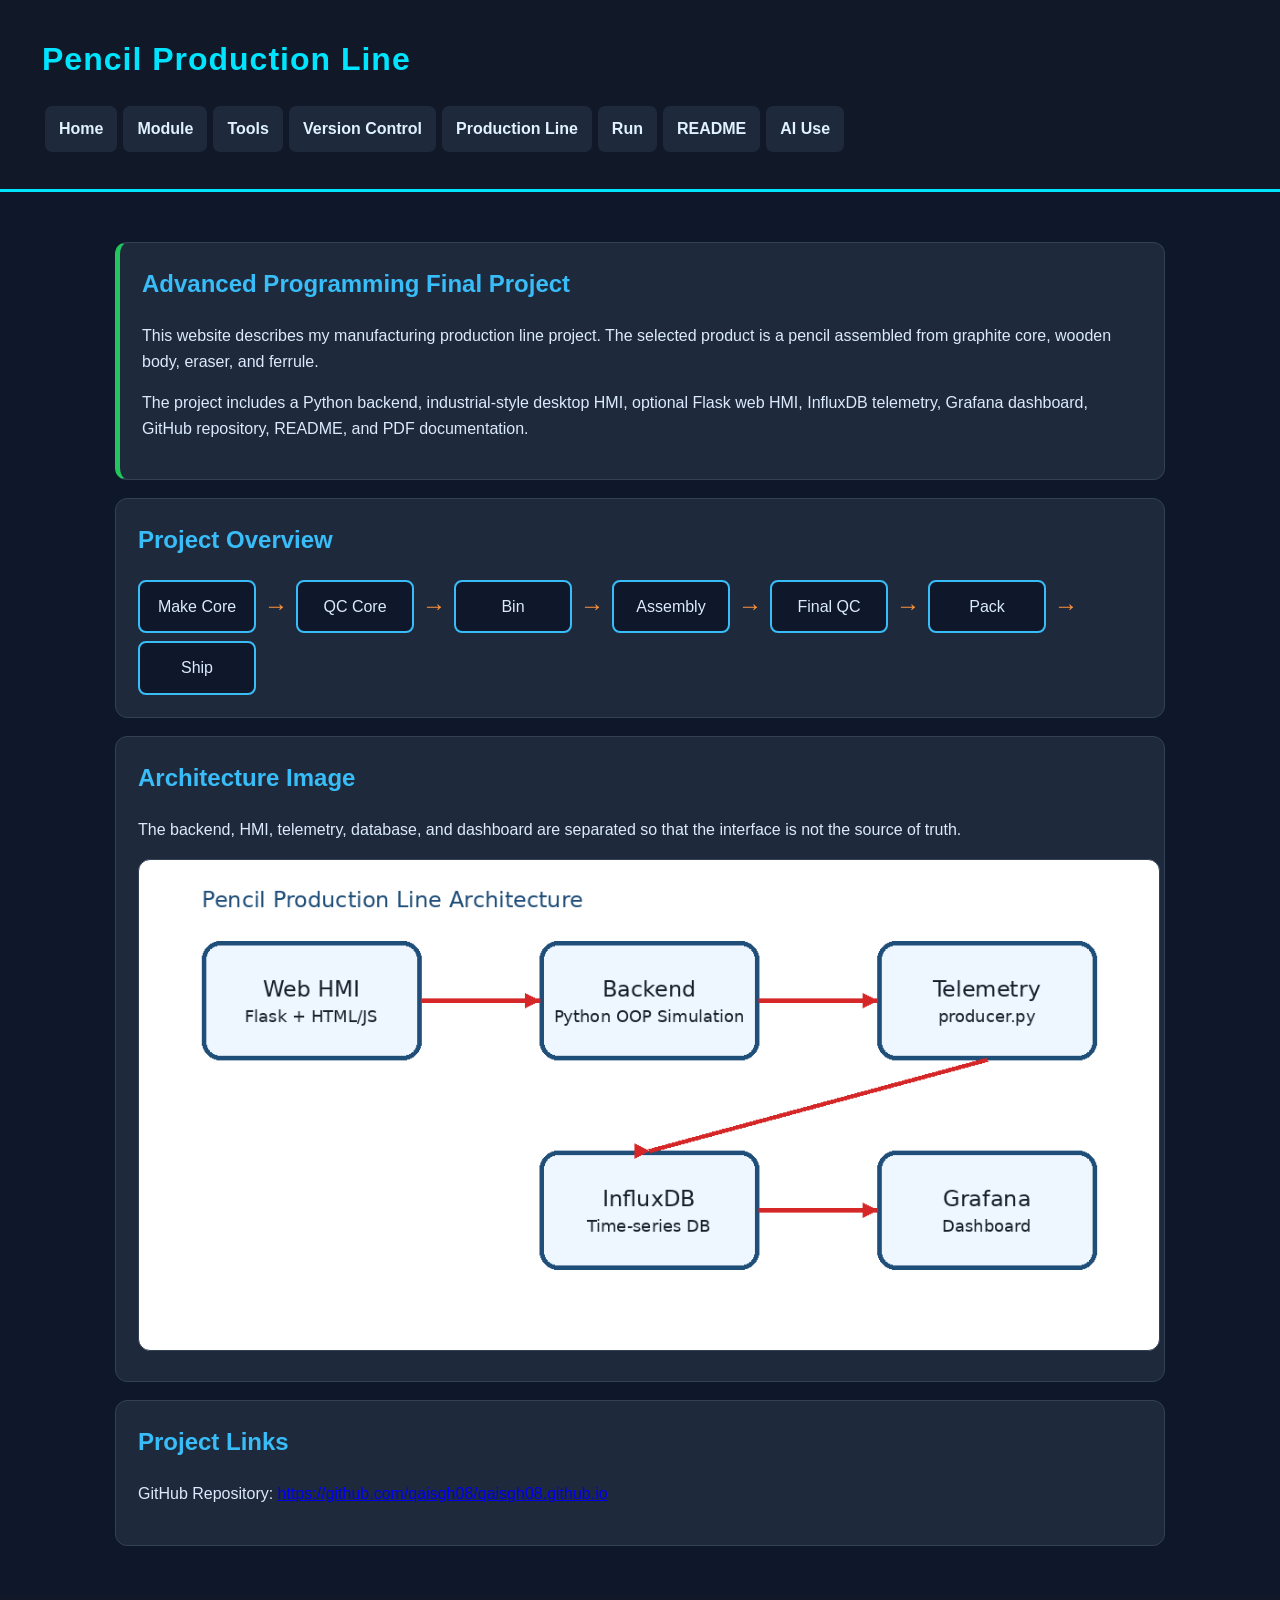
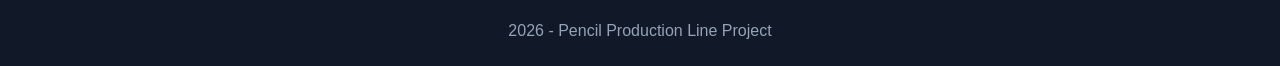
<file: index.html>
<!doctype html><html><head><meta charset="utf-8"><meta name="viewport" content="width=device-width, initial-scale=1"><title>Pencil Production Line</title><link rel="stylesheet" href="style.css"></head><body><header><h1>Pencil Production Line</h1><nav><a href="index.html">Home</a><a href="module.html">Module</a><a href="tools.html">Tools</a><a href="version-control.html">Version Control</a><a href="production-line.html">Production Line</a><a href="run.html">Run</a><a href="readme.html">README</a><a href="ai-use.html">AI Use</a></nav></header><main>
<section class="notice"><h2>Advanced Programming Final Project</h2><p>This website describes my manufacturing production line project. The selected product is a pencil assembled from graphite core, wooden body, eraser, and ferrule.</p><p>The project includes a Python backend, industrial-style desktop HMI, optional Flask web HMI, InfluxDB telemetry, Grafana dashboard, GitHub repository, README, and PDF documentation.</p></section>
<section><h2>Project Overview</h2><div class="pipeline"><div class="box">Make Core</div><span class="arrow">→</span><div class="box">QC Core</div><span class="arrow">→</span><div class="box">Bin</div><span class="arrow">→</span><div class="box">Assembly</div><span class="arrow">→</span><div class="box">Final QC</div><span class="arrow">→</span><div class="box">Pack</div><span class="arrow">→</span><div class="box">Ship</div></div></section>
<section><h2>Architecture Image</h2><p>The backend, HMI, telemetry, database, and dashboard are separated so that the interface is not the source of truth.</p><img class="diagram" src="architecture.png" alt="Pencil production line architecture diagram"></section>
  <section>
  <h2>Project Links</h2>
  <p>
    GitHub Repository:
    <a href="https://github.com/qaisgh08/qaisgh08.github.io" target="_blank">
      https://github.com/qaisgh08/qaisgh08.github.io
    </a>
  </p>
</section>
</main><footer>2026 - Pencil Production Line Project</footer></body></html>
</file>
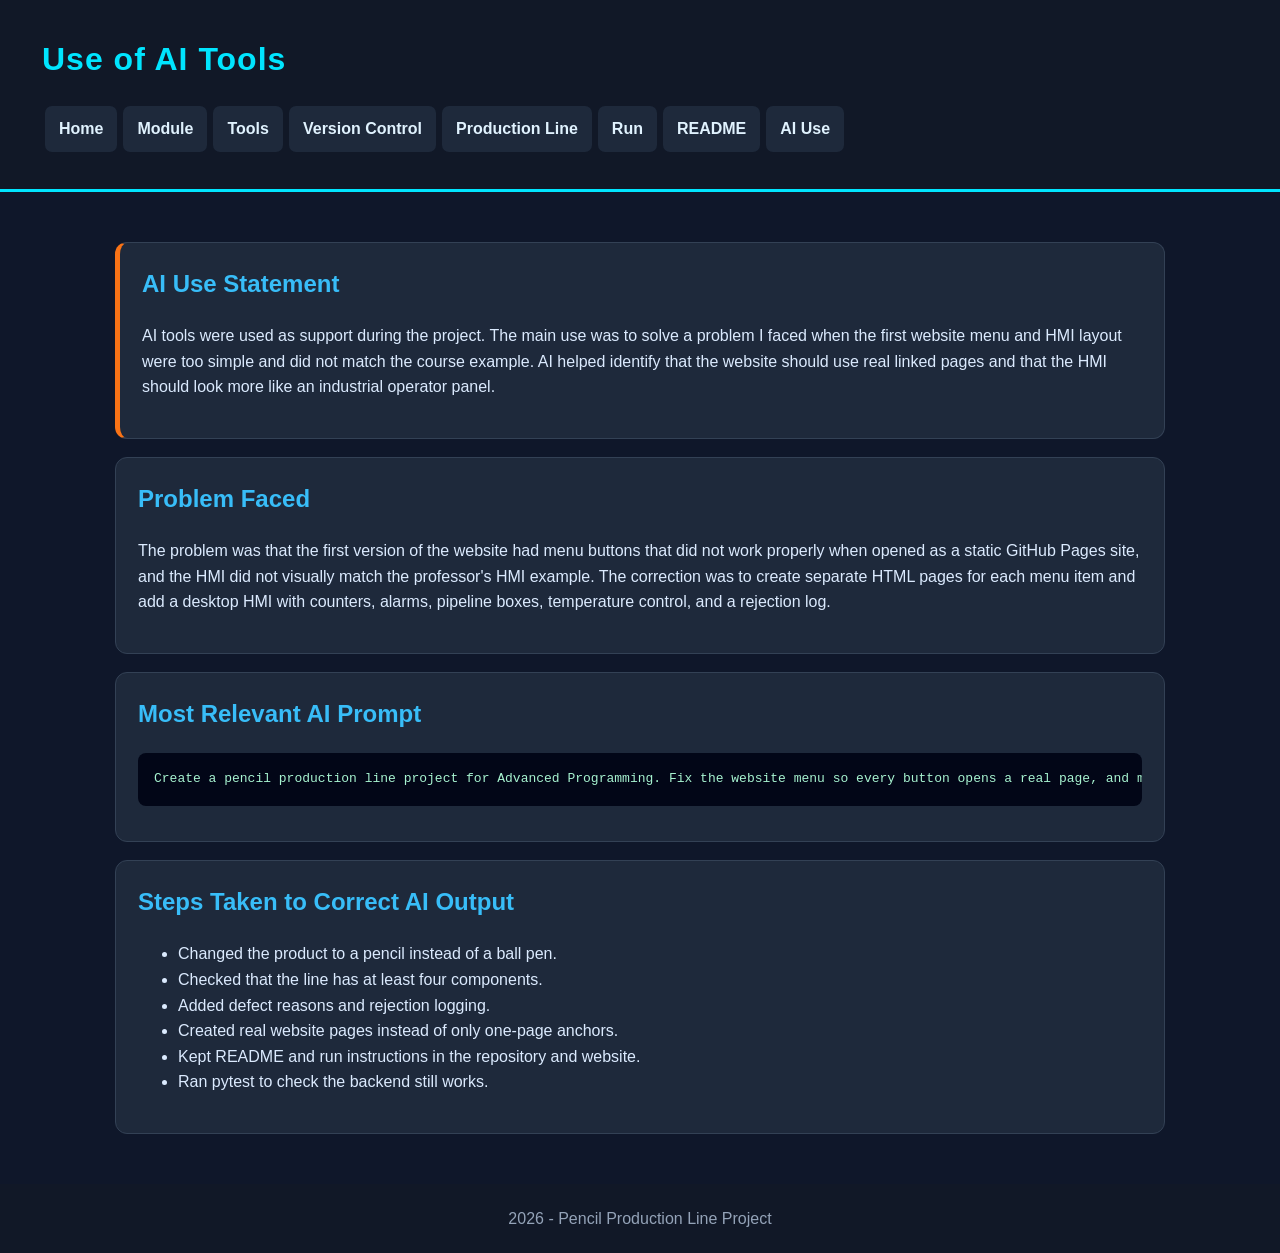
<file: ai-use.html>
<!doctype html><html><head><meta charset="utf-8"><meta name="viewport" content="width=device-width, initial-scale=1"><title>Use of AI Tools</title><link rel="stylesheet" href="style.css"></head><body><header><h1>Use of AI Tools</h1><nav><a href="index.html">Home</a><a href="module.html">Module</a><a href="tools.html">Tools</a><a href="version-control.html">Version Control</a><a href="production-line.html">Production Line</a><a href="run.html">Run</a><a href="readme.html">README</a><a href="ai-use.html">AI Use</a></nav></header><main>
<section class="warn"><h2>AI Use Statement</h2><p>AI tools were used as support during the project. The main use was to solve a problem I faced when the first website menu and HMI layout were too simple and did not match the course example. AI helped identify that the website should use real linked pages and that the HMI should look more like an industrial operator panel.</p></section>
<section><h2>Problem Faced</h2><p>The problem was that the first version of the website had menu buttons that did not work properly when opened as a static GitHub Pages site, and the HMI did not visually match the professor's HMI example. The correction was to create separate HTML pages for each menu item and add a desktop HMI with counters, alarms, pipeline boxes, temperature control, and a rejection log.</p></section>
<section><h2>Most Relevant AI Prompt</h2><pre>Create a pencil production line project for Advanced Programming. Fix the website menu so every button opens a real page, and make the HMI look like an industrial panel with Start, Stop, Reset, machine state, alarms, temperature, pipeline stations, and rejection log.</pre></section>
<section><h2>Steps Taken to Correct AI Output</h2><ul><li>Changed the product to a pencil instead of a ball pen.</li><li>Checked that the line has at least four components.</li><li>Added defect reasons and rejection logging.</li><li>Created real website pages instead of only one-page anchors.</li><li>Kept README and run instructions in the repository and website.</li><li>Ran pytest to check the backend still works.</li></ul></section>
</main><footer>2026 - Pencil Production Line Project</footer></body></html>
</file>
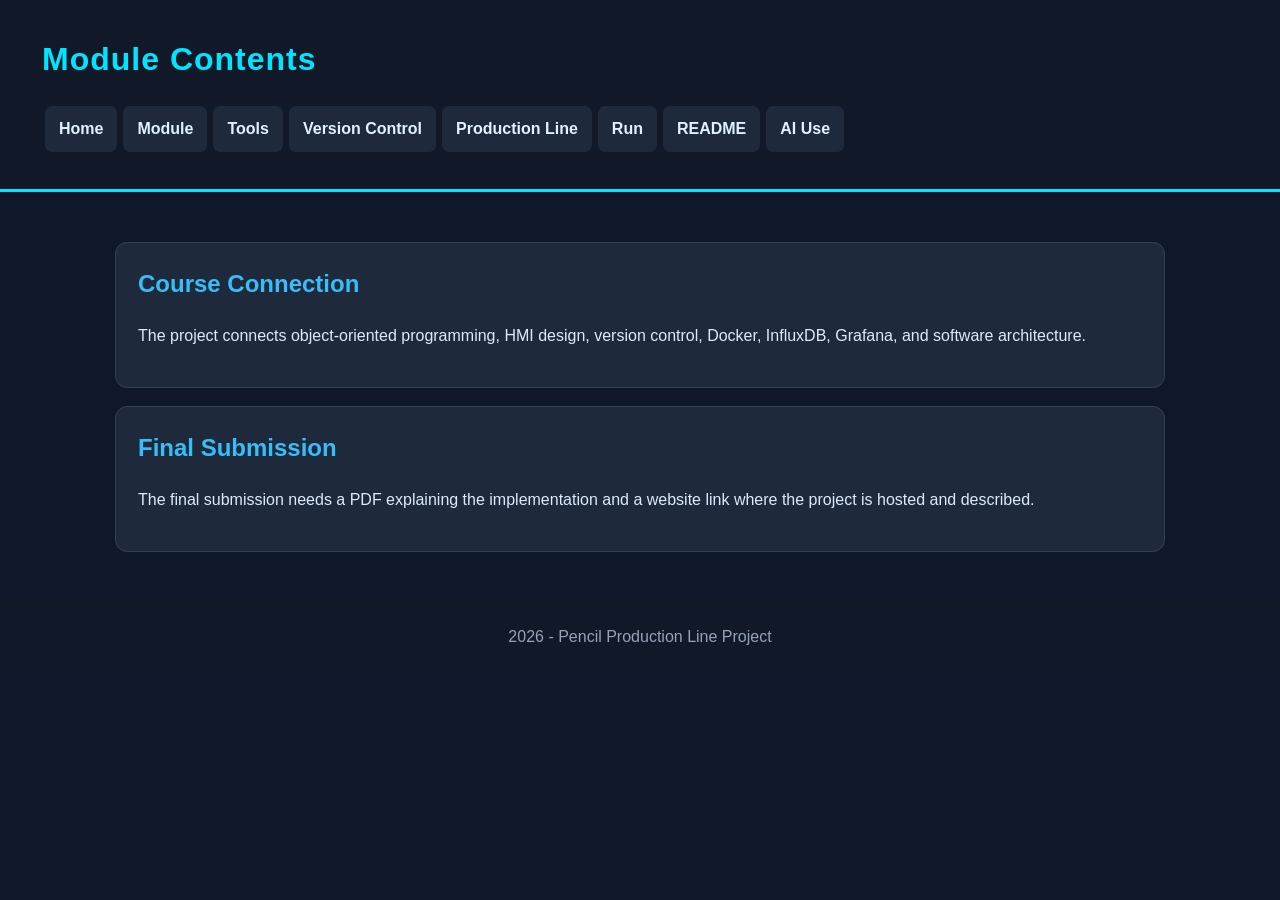
<file: module.html>
<!doctype html><html><head><meta charset="utf-8"><meta name="viewport" content="width=device-width, initial-scale=1"><title>Module Contents</title><link rel="stylesheet" href="style.css"></head><body><header><h1>Module Contents</h1><nav><a href="index.html">Home</a><a href="module.html">Module</a><a href="tools.html">Tools</a><a href="version-control.html">Version Control</a><a href="production-line.html">Production Line</a><a href="run.html">Run</a><a href="readme.html">README</a><a href="ai-use.html">AI Use</a></nav></header><main>
<section><h2>Course Connection</h2><p>The project connects object-oriented programming, HMI design, version control, Docker, InfluxDB, Grafana, and software architecture.</p></section>
<section><h2>Final Submission</h2><p>The final submission needs a PDF explaining the implementation and a website link where the project is hosted and described.</p></section>
</main><footer>2026 - Pencil Production Line Project</footer></body></html>
</file>
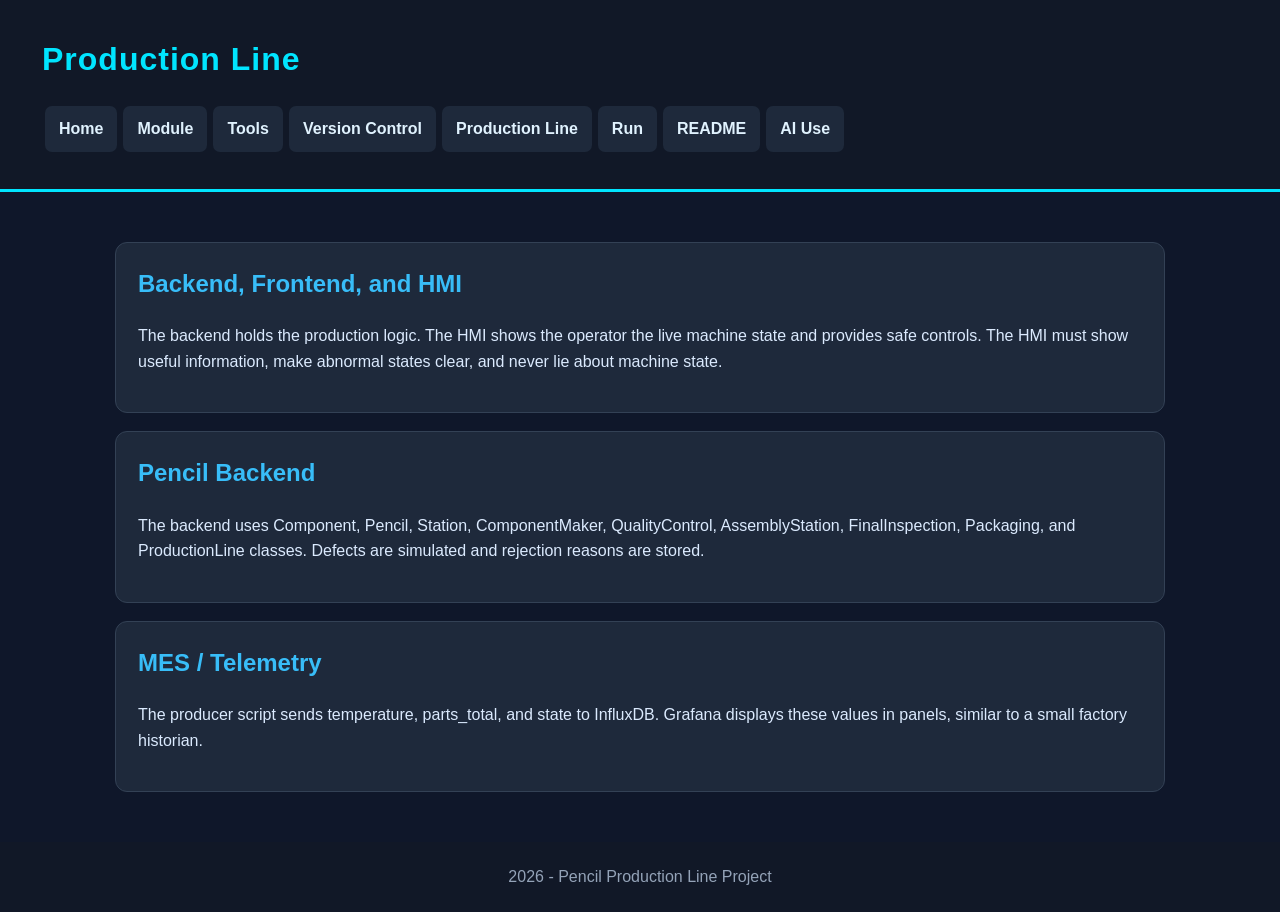
<file: production-line.html>
<!doctype html><html><head><meta charset="utf-8"><meta name="viewport" content="width=device-width, initial-scale=1"><title>Production Line</title><link rel="stylesheet" href="style.css"></head><body><header><h1>Production Line</h1><nav><a href="index.html">Home</a><a href="module.html">Module</a><a href="tools.html">Tools</a><a href="version-control.html">Version Control</a><a href="production-line.html">Production Line</a><a href="run.html">Run</a><a href="readme.html">README</a><a href="ai-use.html">AI Use</a></nav></header><main>
<section><h2>Backend, Frontend, and HMI</h2><p>The backend holds the production logic. The HMI shows the operator the live machine state and provides safe controls. The HMI must show useful information, make abnormal states clear, and never lie about machine state.</p></section>
<section><h2>Pencil Backend</h2><p>The backend uses Component, Pencil, Station, ComponentMaker, QualityControl, AssemblyStation, FinalInspection, Packaging, and ProductionLine classes. Defects are simulated and rejection reasons are stored.</p></section>
<section><h2>MES / Telemetry</h2><p>The producer script sends temperature, parts_total, and state to InfluxDB. Grafana displays these values in panels, similar to a small factory historian.</p></section>
</main><footer>2026 - Pencil Production Line Project</footer></body></html>
</file>
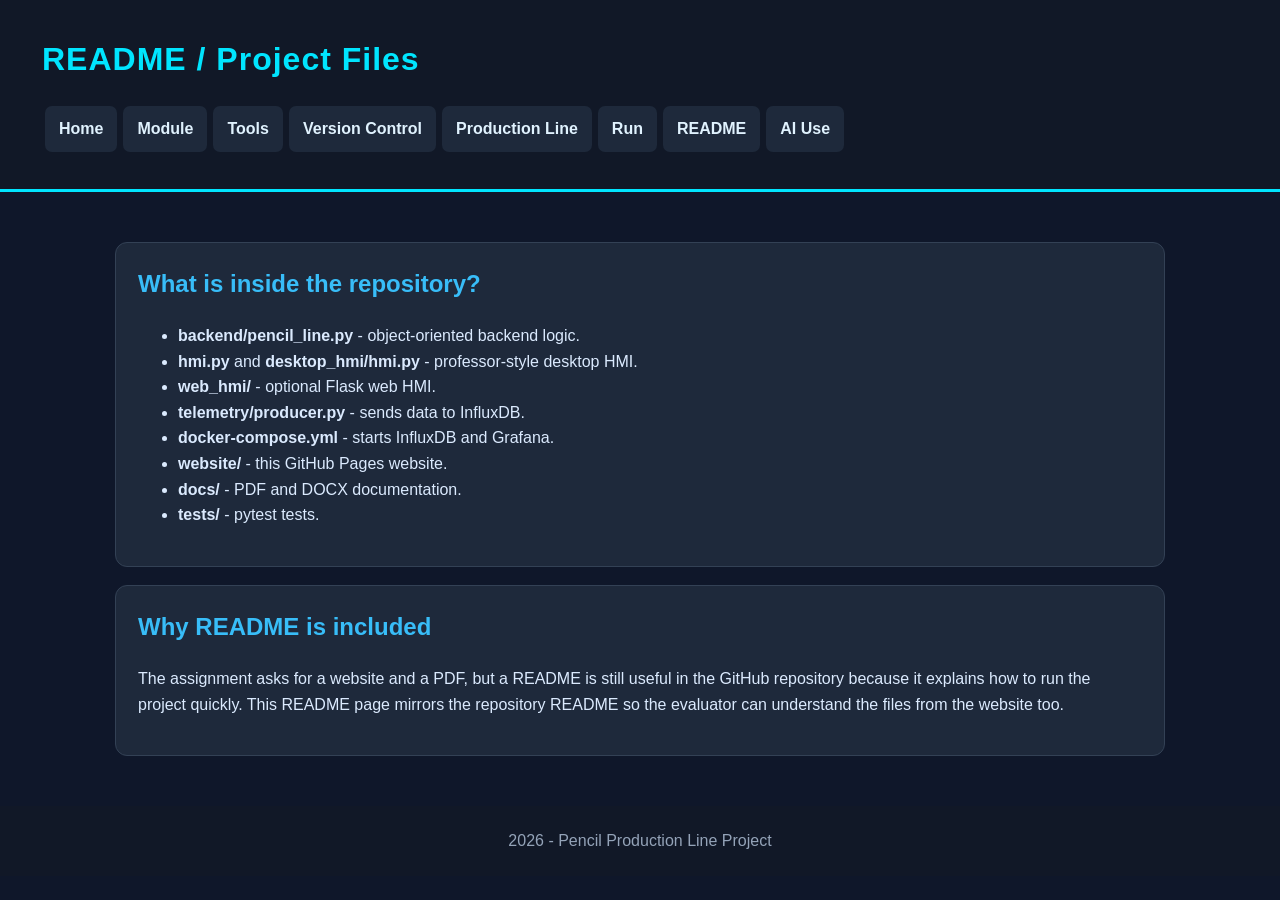
<file: readme.html>
<!doctype html><html><head><meta charset="utf-8"><meta name="viewport" content="width=device-width, initial-scale=1"><title>README / Project Files</title><link rel="stylesheet" href="style.css"></head><body><header><h1>README / Project Files</h1><nav><a href="index.html">Home</a><a href="module.html">Module</a><a href="tools.html">Tools</a><a href="version-control.html">Version Control</a><a href="production-line.html">Production Line</a><a href="run.html">Run</a><a href="readme.html">README</a><a href="ai-use.html">AI Use</a></nav></header><main>
<section><h2>What is inside the repository?</h2><ul><li><b>backend/pencil_line.py</b> - object-oriented backend logic.</li><li><b>hmi.py</b> and <b>desktop_hmi/hmi.py</b> - professor-style desktop HMI.</li><li><b>web_hmi/</b> - optional Flask web HMI.</li><li><b>telemetry/producer.py</b> - sends data to InfluxDB.</li><li><b>docker-compose.yml</b> - starts InfluxDB and Grafana.</li><li><b>website/</b> - this GitHub Pages website.</li><li><b>docs/</b> - PDF and DOCX documentation.</li><li><b>tests/</b> - pytest tests.</li></ul></section>
<section><h2>Why README is included</h2><p>The assignment asks for a website and a PDF, but a README is still useful in the GitHub repository because it explains how to run the project quickly. This README page mirrors the repository README so the evaluator can understand the files from the website too.</p></section>
</main><footer>2026 - Pencil Production Line Project</footer></body></html>
</file>
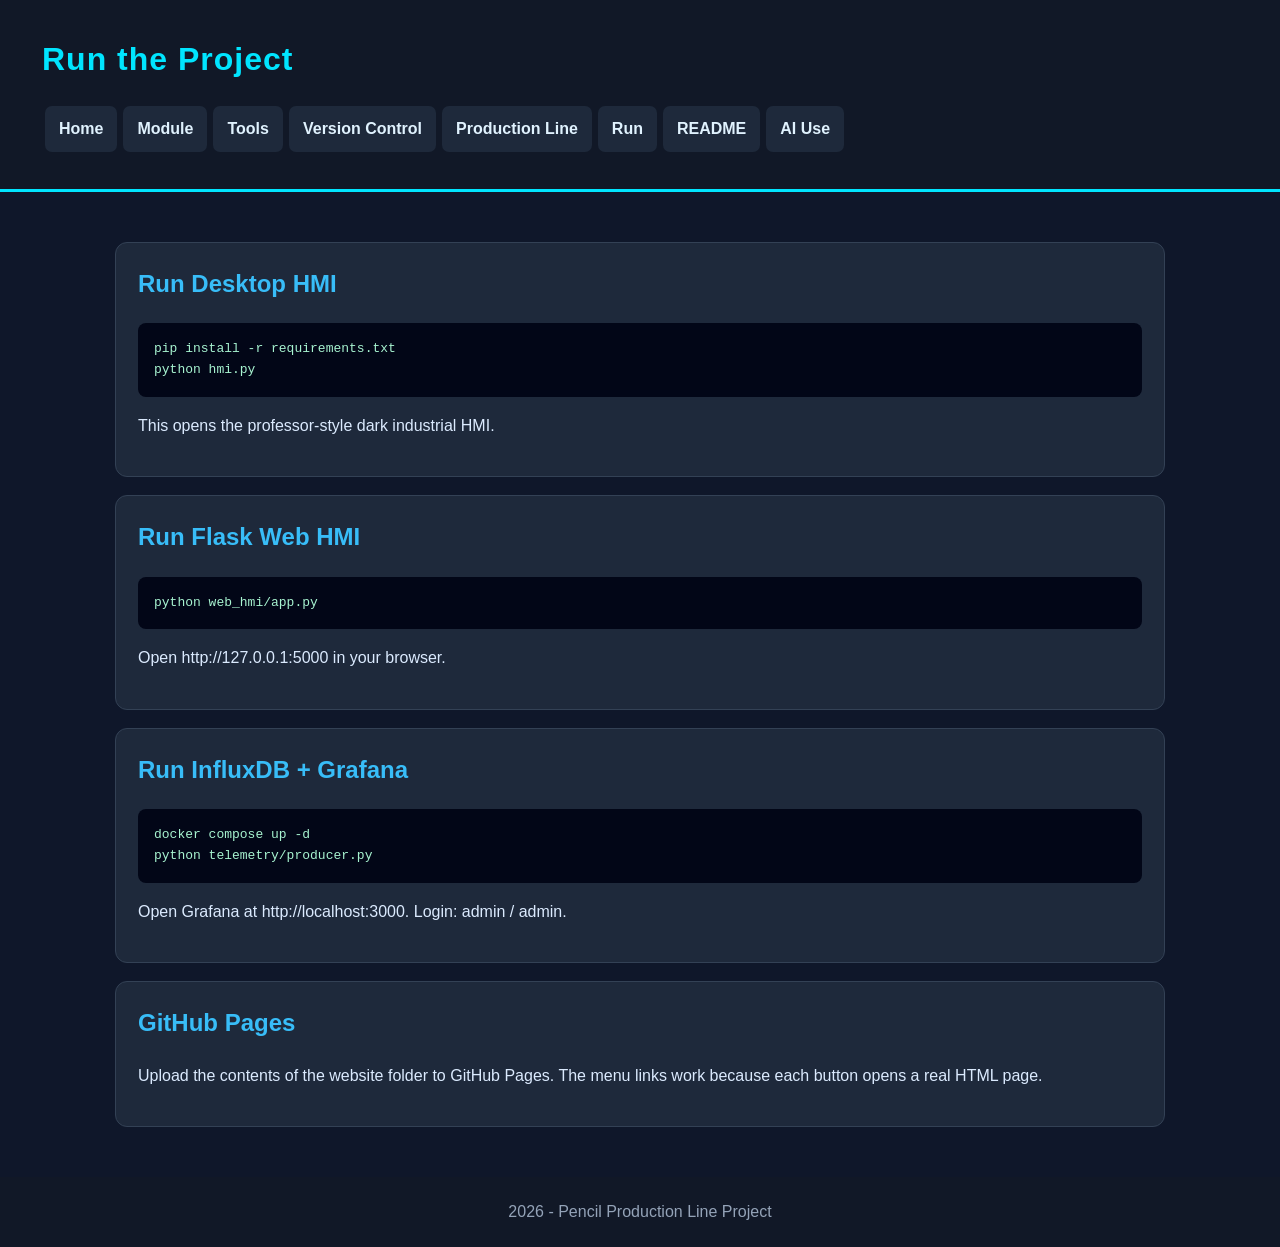
<file: run.html>
<!doctype html><html><head><meta charset="utf-8"><meta name="viewport" content="width=device-width, initial-scale=1"><title>Run the Project</title><link rel="stylesheet" href="style.css"></head><body><header><h1>Run the Project</h1><nav><a href="index.html">Home</a><a href="module.html">Module</a><a href="tools.html">Tools</a><a href="version-control.html">Version Control</a><a href="production-line.html">Production Line</a><a href="run.html">Run</a><a href="readme.html">README</a><a href="ai-use.html">AI Use</a></nav></header><main>
<section><h2>Run Desktop HMI</h2><pre>pip install -r requirements.txt
python hmi.py</pre><p>This opens the professor-style dark industrial HMI.</p></section>
<section><h2>Run Flask Web HMI</h2><pre>python web_hmi/app.py</pre><p>Open http://127.0.0.1:5000 in your browser.</p></section>
<section><h2>Run InfluxDB + Grafana</h2><pre>docker compose up -d
python telemetry/producer.py</pre><p>Open Grafana at http://localhost:3000. Login: admin / admin.</p></section>
<section><h2>GitHub Pages</h2><p>Upload the contents of the website folder to GitHub Pages. The menu links work because each button opens a real HTML page.</p></section>
</main><footer>2026 - Pencil Production Line Project</footer></body></html>
</file>
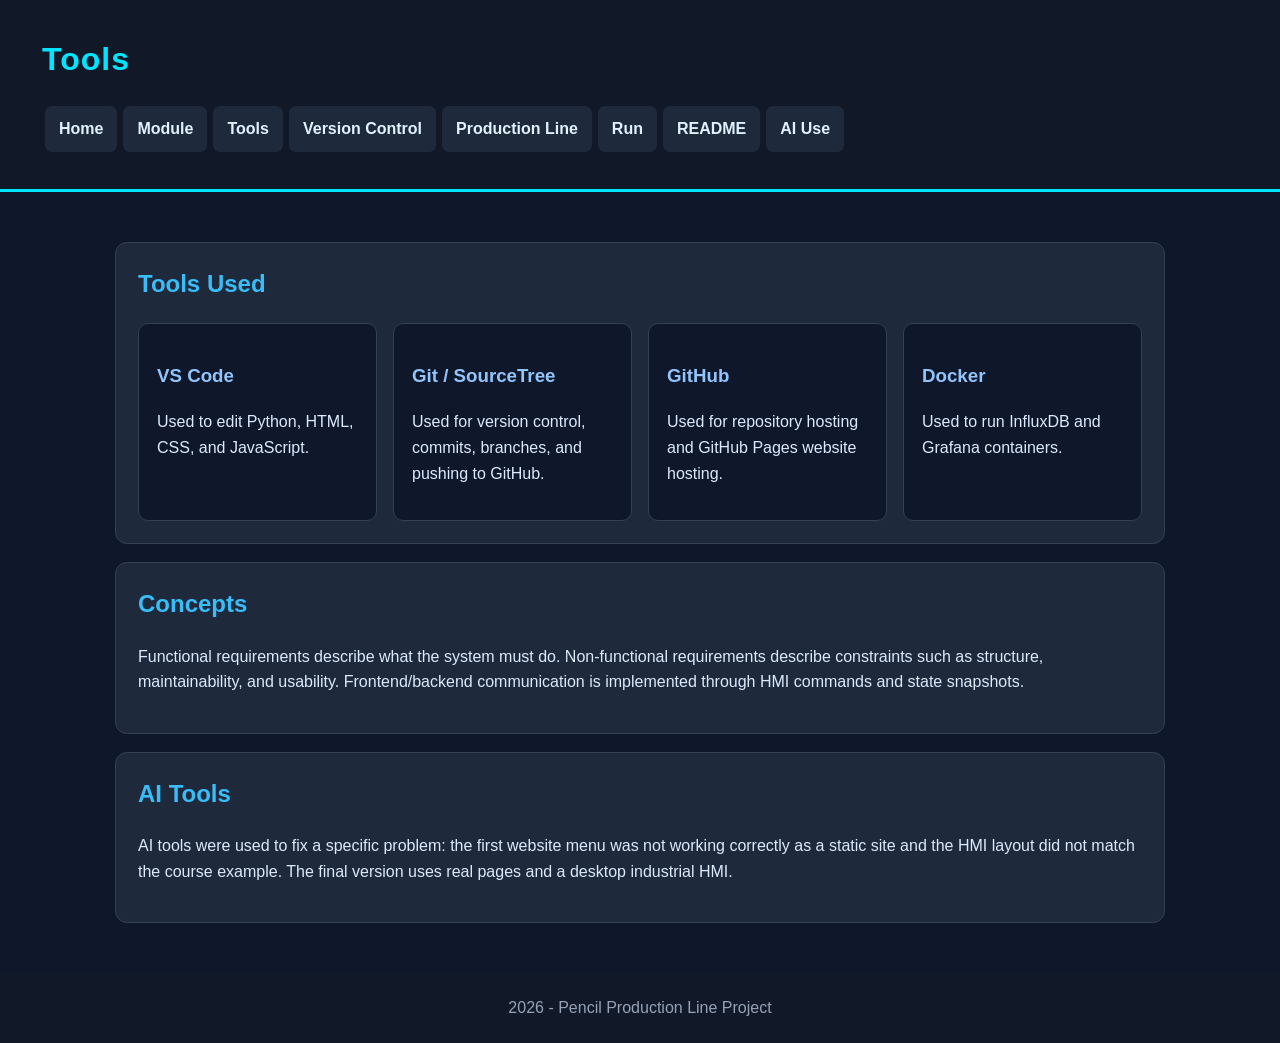
<file: tools.html>
<!doctype html><html><head><meta charset="utf-8"><meta name="viewport" content="width=device-width, initial-scale=1"><title>Tools</title><link rel="stylesheet" href="style.css"></head><body><header><h1>Tools</h1><nav><a href="index.html">Home</a><a href="module.html">Module</a><a href="tools.html">Tools</a><a href="version-control.html">Version Control</a><a href="production-line.html">Production Line</a><a href="run.html">Run</a><a href="readme.html">README</a><a href="ai-use.html">AI Use</a></nav></header><main>
<section><h2>Tools Used</h2><div class="cards"><div class="card"><h3>VS Code</h3><p>Used to edit Python, HTML, CSS, and JavaScript.</p></div><div class="card"><h3>Git / SourceTree</h3><p>Used for version control, commits, branches, and pushing to GitHub.</p></div><div class="card"><h3>GitHub</h3><p>Used for repository hosting and GitHub Pages website hosting.</p></div><div class="card"><h3>Docker</h3><p>Used to run InfluxDB and Grafana containers.</p></div></div></section>
<section><h2>Concepts</h2><p>Functional requirements describe what the system must do. Non-functional requirements describe constraints such as structure, maintainability, and usability. Frontend/backend communication is implemented through HMI commands and state snapshots.</p></section>
<section><h2>AI Tools</h2><p>AI tools were used to fix a specific problem: the first website menu was not working correctly as a static site and the HMI layout did not match the course example. The final version uses real pages and a desktop industrial HMI.</p></section></main><footer>2026 - Pencil Production Line Project</footer></body></html>
</file>
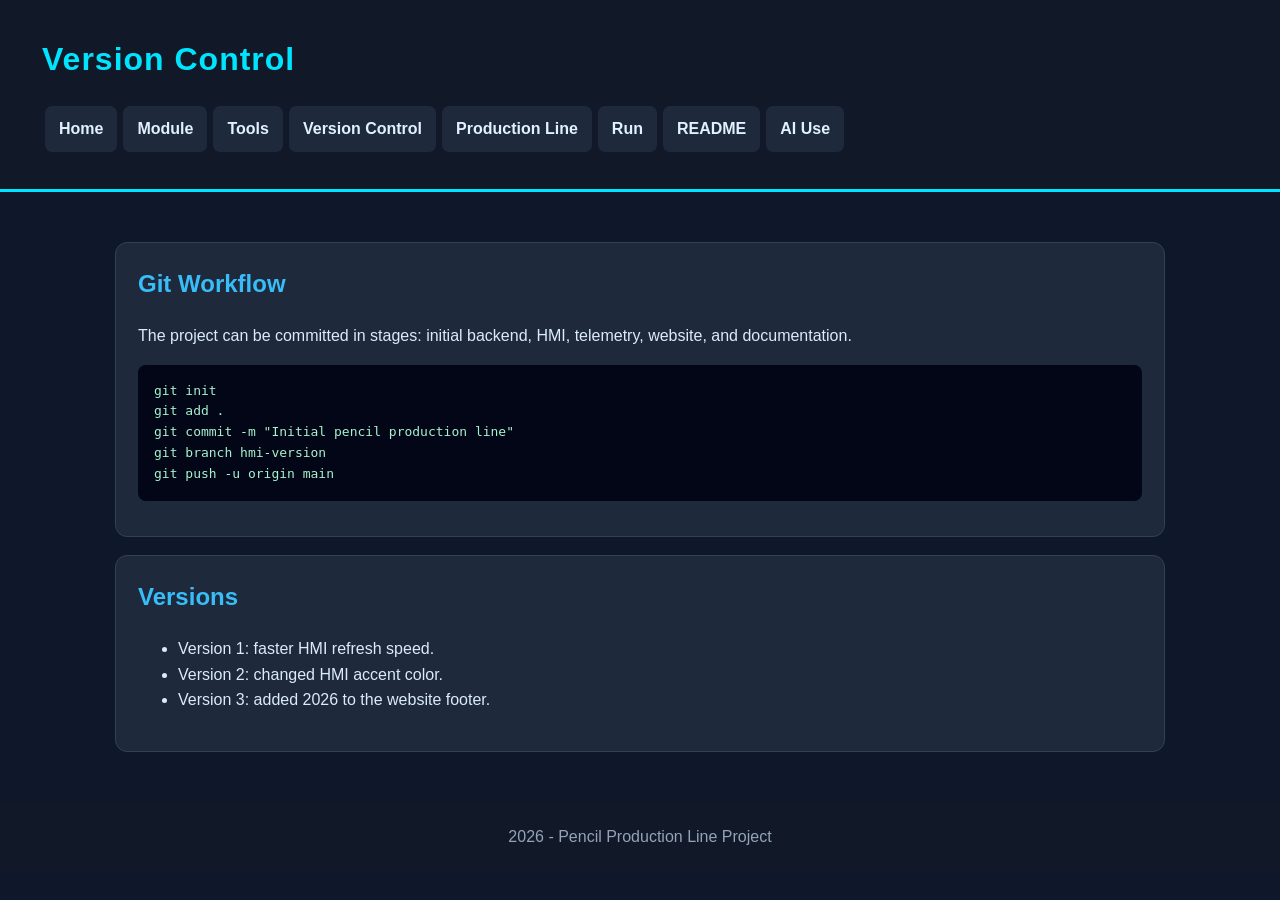
<file: version-control.html>
<!doctype html><html><head><meta charset="utf-8"><meta name="viewport" content="width=device-width, initial-scale=1"><title>Version Control</title><link rel="stylesheet" href="style.css"></head><body><header><h1>Version Control</h1><nav><a href="index.html">Home</a><a href="module.html">Module</a><a href="tools.html">Tools</a><a href="version-control.html">Version Control</a><a href="production-line.html">Production Line</a><a href="run.html">Run</a><a href="readme.html">README</a><a href="ai-use.html">AI Use</a></nav></header><main>
<section><h2>Git Workflow</h2><p>The project can be committed in stages: initial backend, HMI, telemetry, website, and documentation.</p><pre>git init
git add .
git commit -m "Initial pencil production line"
git branch hmi-version
git push -u origin main</pre></section>
<section><h2>Versions</h2><ul><li>Version 1: faster HMI refresh speed.</li><li>Version 2: changed HMI accent color.</li><li>Version 3: added 2026 to the website footer.</li></ul></section>
</main><footer>2026 - Pencil Production Line Project</footer></body></html>
</file>
<file: style.css>
body{margin:0;font-family:Arial,Helvetica,sans-serif;background:#0f172a;color:#dbeafe;line-height:1.6}header{padding:34px 42px;background:#111827;border-bottom:3px solid #00e5ff}h1{margin:0;color:#00e5ff;letter-spacing:1px}nav{margin-top:18px}nav a{display:inline-block;color:#e0f2fe;background:#1e293b;padding:10px 14px;margin:3px;border-radius:7px;text-decoration:none;font-weight:bold}nav a:hover{background:#00e5ff;color:#0f172a}main{max-width:1050px;margin:auto;padding:32px}section{background:#1e293b;border:1px solid #334155;border-radius:12px;margin:18px 0;padding:22px}h2{color:#38bdf8;margin-top:0}h3{color:#93c5fd}.cards{display:grid;grid-template-columns:repeat(auto-fit,minmax(230px,1fr));gap:16px}.card{background:#0f172a;padding:18px;border-radius:10px;border:1px solid #334155}pre{background:#020617;color:#a7f3d0;padding:16px;border-radius:8px;overflow:auto}.pipeline{display:flex;gap:8px;flex-wrap:wrap;align-items:center}.box{border:2px solid #38bdf8;border-radius:8px;padding:12px;text-align:center;background:#0f172a;min-width:90px}.arrow{font-size:24px;color:#fb923c}footer{text-align:center;padding:22px;background:#111827;color:#94a3b8}.btn{background:#22c55e;color:#071422;padding:10px 16px;border-radius:8px;text-decoration:none;font-weight:bold;display:inline-block}

img.diagram{max-width:100%;border-radius:12px;border:1px solid #334155;background:white;padding:8px}.notice{border-left:5px solid #22c55e}.warn{border-left:5px solid #f97316}
</file>
